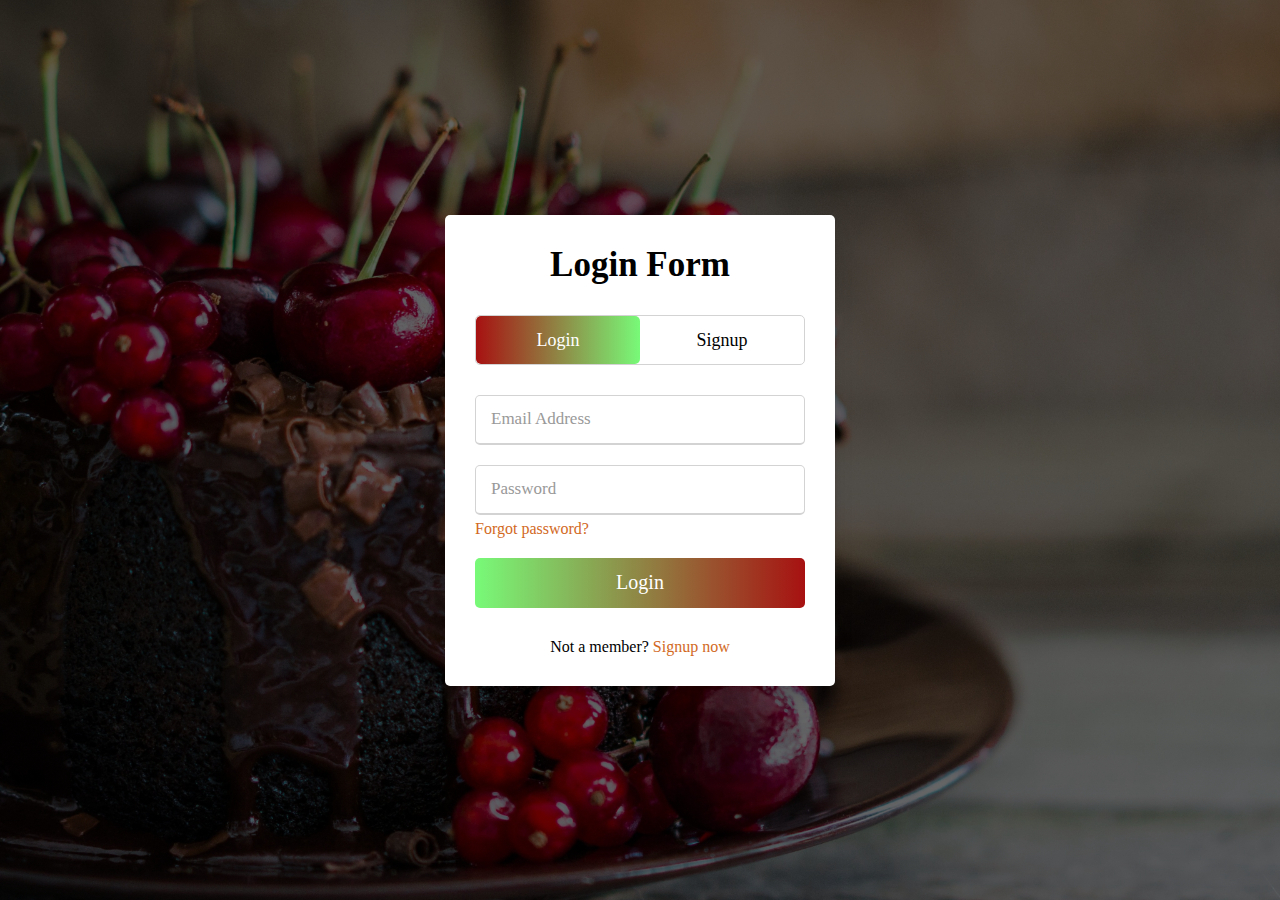
<file: login/index.html>
<!DOCTYPE html>

<!--login/singup-->
<!--for sd cafe-->

<html lang="en" dir="ltr">
  <head>
    <meta charset="utf-8">
    
    <link rel="stylesheet" href="style.css">
    <meta name="viewport" content="width=device-width, initial-scale=1.0">
  </head>
  <body>
    <div class="wrapper">
      <div class="title-text">
        <div class="title login">
Login Form</div>
<div class="title signup">
Signup Form</div>
</div>
<div class="form-container">
        <div class="slide-controls">
          <input type="radio" name="slide" id="login" checked>
          <input type="radio" name="slide" id="signup">
          <label for="login" class="slide login">Login</label>
          <label for="signup" class="slide signup">Signup</label>
          <div class="slider-tab">
</div>
</div>
<div class="form-inner">
          <form action="../home page/website.html" class="login">
            <div class="field">
              <input type="text" placeholder="Email Address" required>
            </div>
<div class="field">
              <input type="password" placeholder="Password" required>
            </div>
<div class="pass-link">
<a href="../home page/website.html">Forgot password?</a></div>
<div class="field btn">
              <div class="btn-layer">
</div>
<input type="submit" value="Login">
            </div>
<div class="signup-link">
Not a member? <a href="">Signup now</a></div>
</form>
<form action="../home page/website.html" class="signup">
            <div class="field">
              <input type="text" placeholder="Email Address" required>
            </div>
<div class="field">
              <input type="password" placeholder="Password" required>
            </div>
<div class="field">
              <input type="password" placeholder="Confirm password" required>
            </div>
<div class="field btn">
              <div class="btn-layer">
</div>
<input type="submit" value="Signup">
            </div>
</form>
</div>
</div>
</div>
<script>
      const loginText = document.querySelector(".title-text .login");
      const loginForm = document.querySelector("form.login");
      const loginBtn = document.querySelector("label.login");
      const signupBtn = document.querySelector("label.signup");
      const signupLink = document.querySelector("form .signup-link a");
      signupBtn.onclick = (()=>{
        loginForm.style.marginLeft = "-50%";
        loginText.style.marginLeft = "-50%";
      });
      loginBtn.onclick = (()=>{
        loginForm.style.marginLeft = "0%";
        loginText.style.marginLeft = "0%";
      });
      signupLink.onclick = (()=>{
        signupBtn.click();
        return false;
      });
    </script>

  </body>
</html>
</file>
<file: login/style.css>
@import url('https://fonts.googleapis.com/css?family=Poppins:400,500,600,700&display=swap');
*{
  margin: 0;
  padding: 0;
  box-sizing: border-box;
  font-family: 'Flamenco', cursive;
}
html,body{
  display: grid;
  height: 100%;
  width: 100%;
  place-items: center;
 background-image: linear-gradient(rgba(0,0,0,0.6),rgba(0,0,0,0.6)), url('images/cake.jpg');
  background-size: cover;
}
::selection{
  background: #fa4299;
  color: #fff;
}
.wrapper{
  overflow: hidden;
  max-width: 390px;
  background: #fff;
  padding: 30px;
  border-radius: 5px;
  box-shadow: 0px 15px 20px rgba(0,0,0,0.1);
}
.wrapper .title-text{
  display: flex;
  width: 200%;
}
.wrapper .title{
  width: 50%;
  font-size: 35px;
  font-weight: 600;
  text-align: center;
  transition: all 0.6s cubic-bezier(0.68,-0.55,0.265,1.55);
}
.wrapper .slide-controls{
  position: relative;
  display: flex;
  height: 50px;
  width: 100%;
  overflow: hidden;
  margin: 30px 0 10px 0;
  justify-content: space-between;
  border: 1px solid lightgrey;
  border-radius: 5px;
}
.slide-controls .slide{
  height: 100%;
  width: 100%;
  color: #fff;
  font-size: 18px;
  font-weight: 500;
  text-align: center;
  line-height: 48px;
  cursor: pointer;
  z-index: 1;
  transition: all 0.6s ease;
}
.slide-controls label.signup{
  color: #000;
}
.slide-controls .slider-tab{
  position: absolute;
  height: 100%;
  width: 50%;
  left: 0;
  z-index: 0;
  border-radius: 5px;
  background: -webkit-linear-gradient(left, rgb(167, 17, 17),  rgb(120, 250, 120));
  transition: all 0.6s cubic-bezier(0.68,-0.55,0.265,1.55);
}
input[type="radio"]{
  display: none;
}
#signup:checked ~ .slider-tab{
  left: 50%;
}
#signup:checked ~ label.signup{
  color: #fff;
  cursor: default;
  user-select: none;
}
#signup:checked ~ label.login{
  color: #000;
}
#login:checked ~ label.signup{
  color: #000;
}
#login:checked ~ label.login{
  cursor: default;
  user-select: none;
}
.wrapper .form-container{
  width: 100%;
  overflow: hidden;
}
.form-container .form-inner{
  display: flex;
  width: 200%;
}
.form-container .form-inner form{
  width: 50%;
  transition: all 0.6s cubic-bezier(0.68,-0.55,0.265,1.55);
}
.form-inner form .field{
  height: 50px;
  width: 100%;
  margin-top: 20px;
}
.form-inner form .field input{
  height: 100%;
  width: 100%;
  outline: none;
  padding-left: 15px;
  border-radius: 5px;
  border: 1px solid lightgrey;
  border-bottom-width: 2px;
  font-size: 17px;
  transition: all 0.3s ease;
}
.form-inner form .field input:focus{
  border-color:#d2691e;
  /* box-shadow: inset 0 0 3px #fb6aae; */
}
.form-inner form .field input::placeholder{
  color: #999;
  transition: all 0.3s ease;
}
form .field input:focus::placeholder{
  color: #b3b3b3;
}
.form-inner form .pass-link{
  margin-top: 5px;
}
.form-inner form .signup-link{
  text-align: center;
  margin-top: 30px;
}
.form-inner form .pass-link a,
.form-inner form .signup-link a{
  color: #d2691e;
  text-decoration: none;
}
.form-inner form .pass-link a:hover,
.form-inner form .signup-link a:hover{
  text-decoration: underline;
}
form .btn{
  height: 50px;
  width: 100%;
  border-radius: 5px;
  position: relative;
  overflow: hidden;
}
form .btn .btn-layer{
  height: 100%;
  width: 300%;
  position: absolute;
  left: -100%;
  background: -webkit-linear-gradient(right, rgb(120, 250, 120), rgb(167, 17, 17),  rgb(120, 250, 120), rgb(167, 17, 17));
  border-radius: 5px;
  transition: all 0.4s ease;;
}
form .btn:hover .btn-layer{
  left: 0;
}
form .btn input[type="submit"]{
  height: 100%;
  width: 100%;
  z-index: 1;
  position: relative;
  background: none;
  border: none;
  color: #fff;
  padding-left: 0;
  border-radius: 5px;
  font-size: 20px;
  font-weight: 500;
  cursor: pointer;
}
</file>
